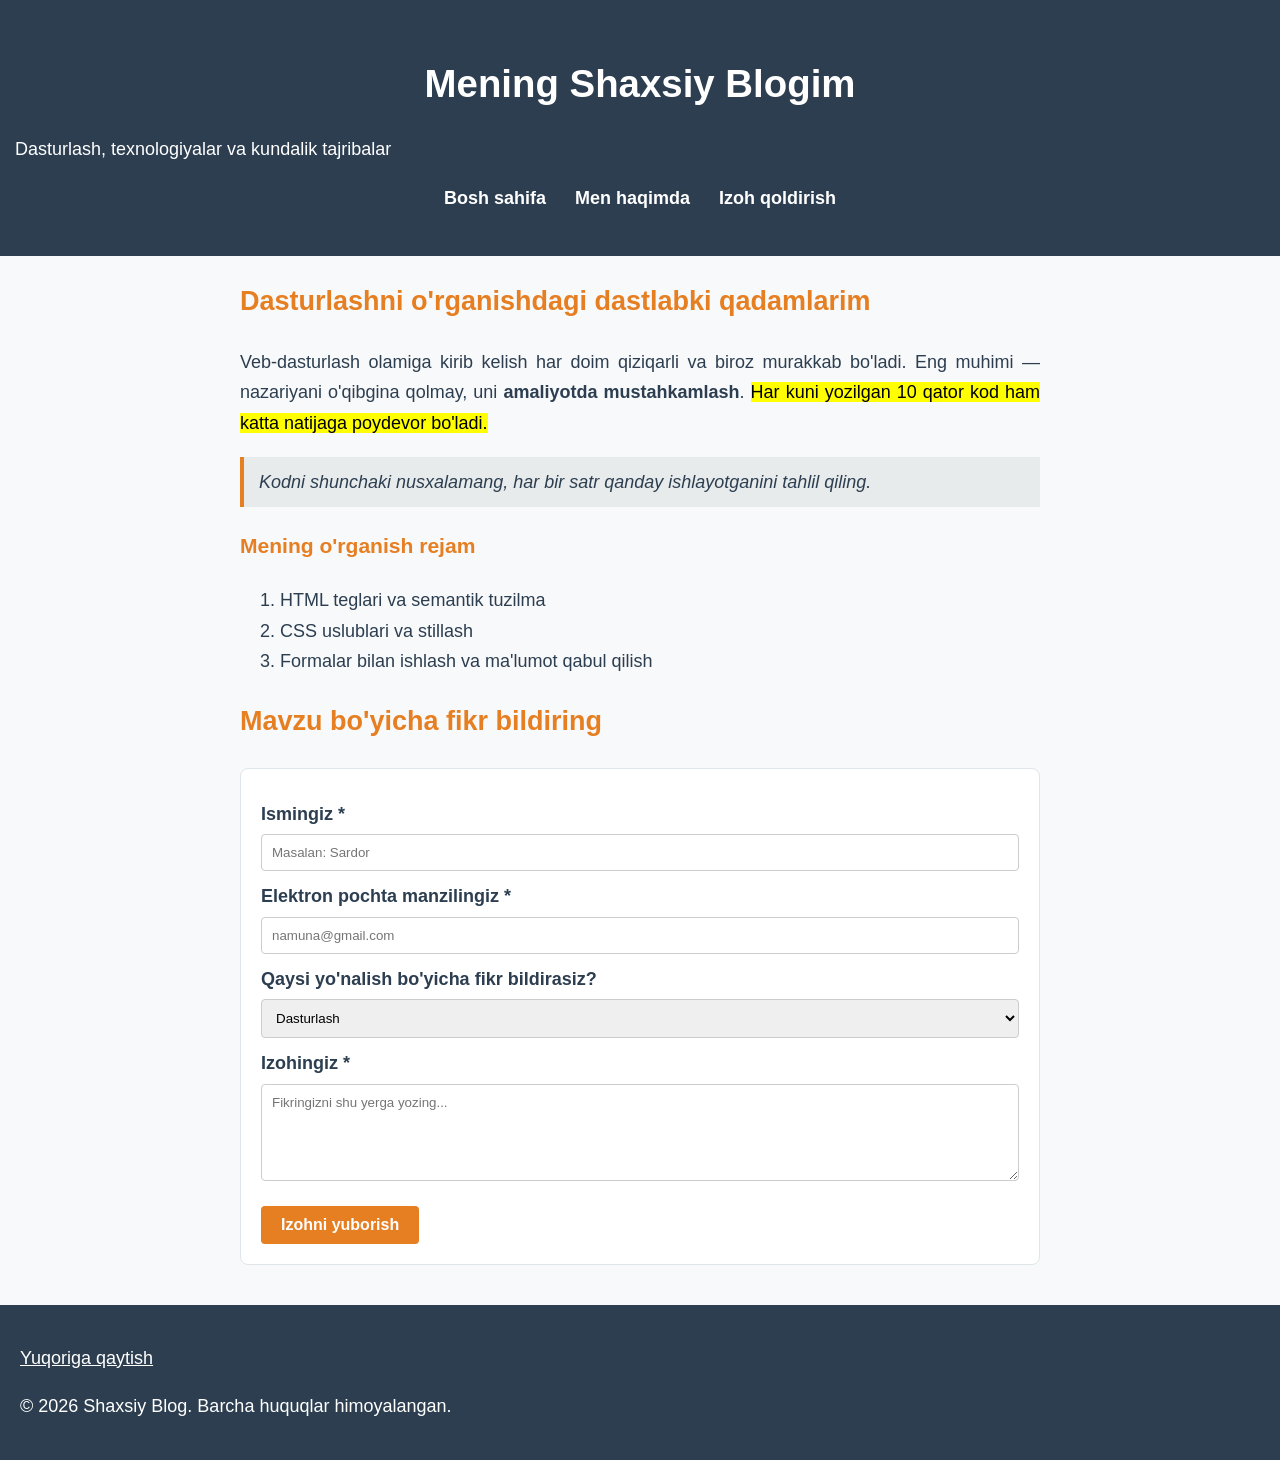
<file: amaliyot_1/index.html>
<!DOCTYPE html>
<html lang="uz">
<head>
  <meta charset="UTF-8">
  <meta name="viewport" content="width=device-width, initial-scale=1.0">
  <title>Shaxsiy Blog — Sardor</title>
  <link rel="stylesheet" href="css/style.css">
</head>
<body id="top">

  <header>
    <h1>Mening Shaxsiy Blogim</h1>
    <p>Dasturlash, texnologiyalar va kundalik tajribalar</p>
    <nav>
      <ul>
        <li><a href="index.html">Bosh sahifa</a></li>
        <li><a href="batafsil.html">Men haqimda</a></li>
        <li><a href="#izoh-bolimi">Izoh qoldirish</a></li>
      </ul>
    </nav>
  </header>

  <main>
    <!-- Blog maqolasi -->
    <article>
      <section>
        <h2>Dasturlashni o'rganishdagi dastlabki qadamlarim</h2>
        <p>
          Veb-dasturlash olamiga kirib kelish har doim qiziqarli va biroz murakkab bo'ladi. 
          Eng muhimi &mdash; nazariyani o'qibgina qolmay, uni <strong>amaliyotda mustahkamlash</strong>. 
          <mark>Har kuni yozilgan 10 qator kod ham katta natijaga poydevor bo'ladi.</mark>
        </p>
        <blockquote>
          Kodni shunchaki nusxalamang, har bir satr qanday ishlayotganini tahlil qiling.
        </blockquote>
      </section>

      <section>
        <h3>Mening o'rganish rejam</h3>
        <ol>
          <li>HTML teglari va semantik tuzilma</li>
          <li>CSS uslublari va stillash</li>
          <li>Formalar bilan ishlash va ma'lumot qabul qilish</li>
        </ol>
      </section>
    </article>

    <!-- Izoh qoldirish formasi -->
    <section id="izoh-bolimi">
      <h2>Mavzu bo'yicha fikr bildiring</h2>
      <form action="#" method="post">
        
        <label for="ism">Ismingiz *</label>
        <input type="text" id="ism" name="ism" placeholder="Masalan: Sardor" required>

        <label for="email">Elektron pochta manzilingiz *</label>
        <input type="email" id="email" name="email" placeholder="namuna@gmail.com" required>

        <label for="mavzu">Qaysi yo'nalish bo'yicha fikr bildirasiz?</label>
        <select id="mavzu" name="mavzu">
          <option value="dasturlash">Dasturlash</option>
          <option value="talim">Ta'lim jarayoni</option>
          <option value="boshqa">Boshqa fikr-mulohazalar</option>
        </select>

        <label for="izoh">Izohingiz *</label>
        <textarea id="izoh" name="izoh" rows="5" placeholder="Fikringizni shu yerga yozing..." required></textarea>

        <button type="submit">Izohni yuborish</button>
      </form>
    </section>
  </main>

  <footer>
    <p><a href="#top">Yuqoriga qaytish</a></p>
    <p>&copy; 2026 Shaxsiy Blog. Barcha huquqlar himoyalangan.</p>
  </footer>

</body>
</html>
</file>
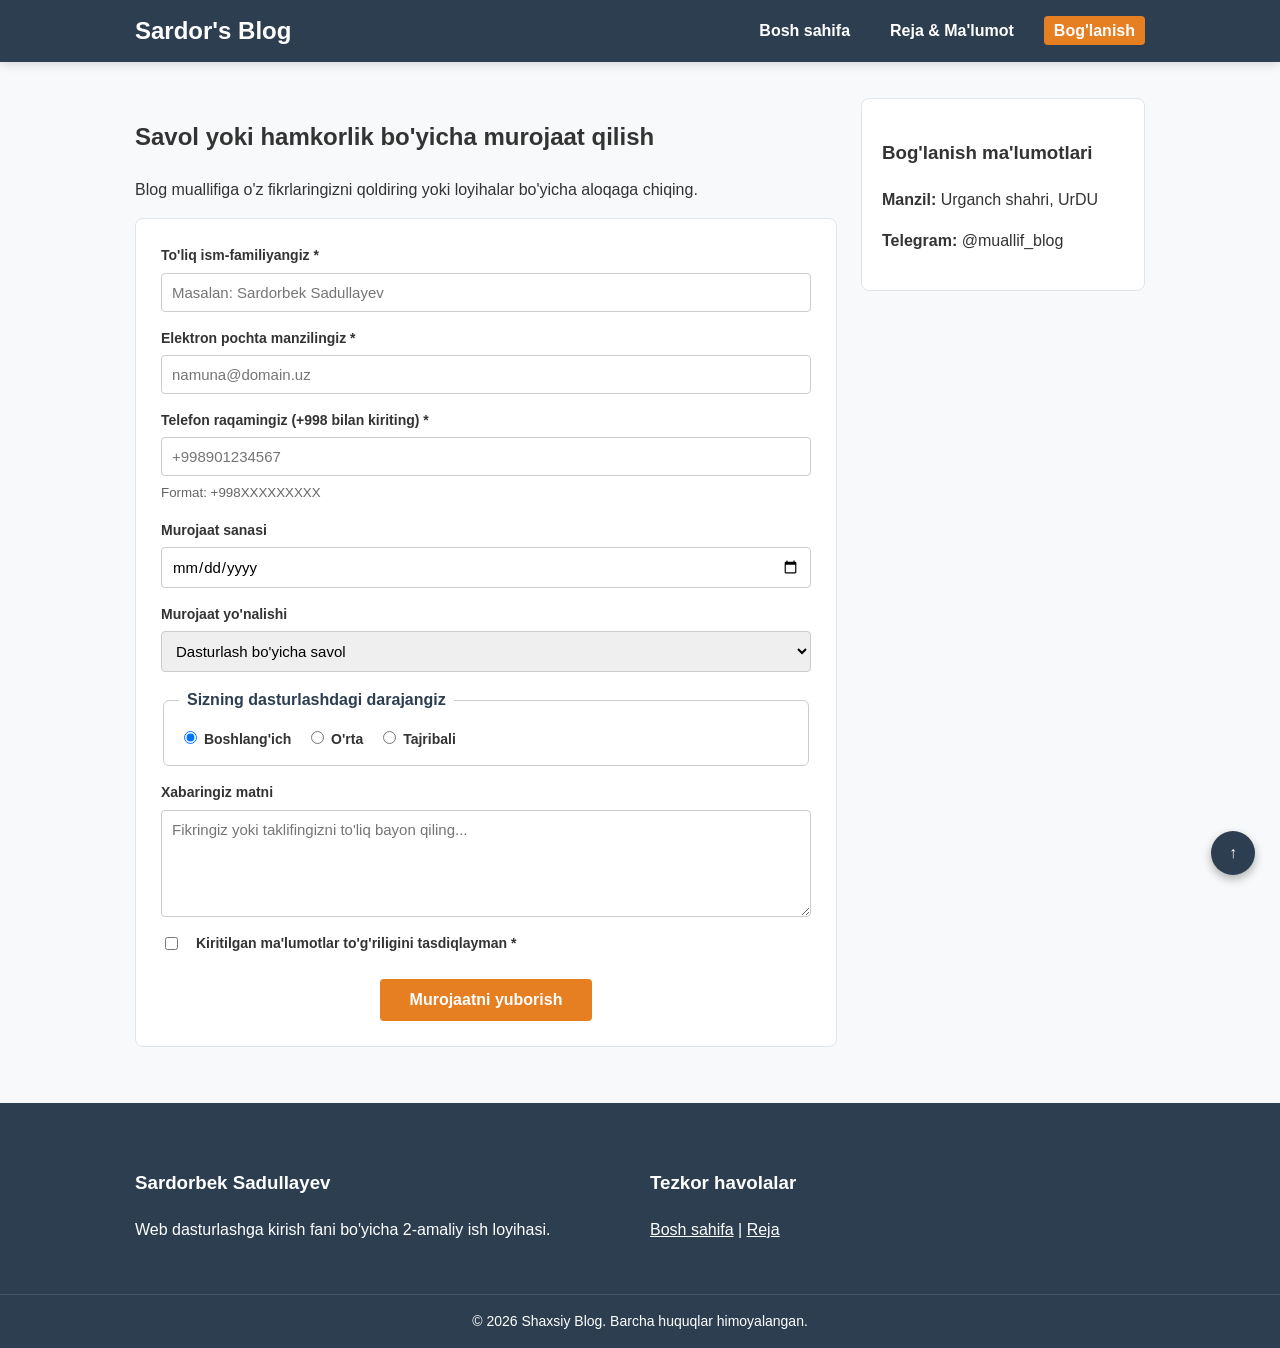
<file: amaliy_2/aloqa.html>
<!DOCTYPE html>
<html lang="uz">
<head>
  <meta charset="UTF-8">
  <meta name="viewport" content="width=device-width, initial-scale=1.0">
  <title>Bog'lanish va Ro'yxatdan o'tish — Shaxsiy Blog</title>
  <link rel="stylesheet" href="css/style.css">
</head>
<body id="top">

  <header>
    <div class="navbar">
      <a href="index.html" class="logo">Sardor's Blog</a>
      <nav>
        <ul>
          <li><a href="index.html">Bosh sahifa</a></li>
          <li><a href="batafsil.html">Reja & Ma'lumot</a></li>
          <li><a href="aloqa.html" class="active">Bog'lanish</a></li>
        </ul>
      </nav>
    </div>
  </header>

  <div class="container content-wrapper">
    <main class="main-content">
      <section>
        <h1>Savol yoki hamkorlik bo'yicha murojaat qilish</h1>
        <p>Blog muallifiga o'z fikrlaringizni qoldiring yoki loyihalar bo'yicha aloqaga chiqing.</p>

        <!-- A6 - A9. Katta forma (kamida 8 ta maydon) -->
        <form action="#" method="post">

          <!-- 1-maydon: text (required) -->
          <div class="form-group">
            <label for="ism">To'liq ism-familiyangiz *</label>
            <input type="text" id="ism" name="ism" placeholder="Masalan: Sardorbek Sadullayev" required>
          </div>

          <!-- 2-maydon: email (required) -->
          <div class="form-group">
            <label for="email">Elektron pochta manzilingiz *</label>
            <input type="email" id="email" name="email" placeholder="namuna@domain.uz" required>
          </div>

          <!-- 3-maydon: tel (pattern bilan) -->
          <div class="form-group">
            <label for="tel">Telefon raqamingiz (+998 bilan kiriting) *</label>
            <input type="tel" id="tel" name="tel" placeholder="+998901234567" pattern="\+998[0-9]{9}" required>
            <small style="color: #666;">Format: +998XXXXXXXXX</small>
          </div>

          <!-- 4-maydon: date -->
          <div class="form-group">
            <label for="sana">Murojaat sanasi</label>
            <input type="date" id="sana" name="sana">
          </div>

          <!-- 5-maydon: select -->
          <div class="form-group">
            <label for="mavzu">Murojaat yo'nalishi</label>
            <select id="mavzu" name="mavzu">
              <option value="savol">Dasturlash bo'yicha savol</option>
              <option value="taklif">Hamkorlik taklifi</option>
              <option value="xatolik">Saytdagi xatolik haqida xabar</option>
            </select>
          </div>

          <!-- 6-maydon: Radio guruh (fieldset + legend bilan) -->
          <fieldset>
            <legend>Sizning dasturlashdagi darajangiz</legend>
            <div class="form-group-inline">
              <label><input type="radio" name="daraja" value="boshlangich" checked> Boshlang'ich</label>
              <label><input type="radio" name="daraja" value="orta"> O'rta</label>
              <label><input type="radio" name="daraja" value="tajribali"> Tajribali</label>
            </div>
          </fieldset>

          <!-- 7-maydon: textarea -->
          <div class="form-group">
            <label for="xabar">Xabaringiz matni</label>
            <textarea id="xabar" name="xabar" rows="5" placeholder="Fikringiz yoki taklifingizni to'liq bayon qiling..."></textarea>
          </div>

          <!-- 8-maydon: checkbox -->
          <div class="form-group-inline">
            <input type="checkbox" id="rozilik" name="rozilik" required>
            <label for="rozilik">Kiritilgan ma'lumotlar to'g'riligini tasdiqlayman *</label>
          </div>

          <!-- B11. Submit tugmasi Flexbox bilan markazlashgan -->
          <div class="btn-wrapper">
            <button type="submit">Murojaatni yuborish</button>
          </div>

        </form>
      </section>
    </main>

    <aside>
      <h3>Bog'lanish ma'lumotlari</h3>
      <p><strong>Manzil:</strong> Urganch shahri, UrDU</p>
      <p><strong>Telegram:</strong> @muallif_blog</p>
    </aside>
  </div>

  <a href="#top" class="back-to-top" title="Yuqoriga qaytish">&#8593;</a>

  <footer>
    <div class="container footer-content">
      <div class="footer-col">
        <h3>Sardorbek Sadullayev</h3>
        <p>Web dasturlashga kirish fani bo'yicha 2-amaliy ish loyihasi.</p>
      </div>
      <div class="footer-col">
        <h3>Tezkor havolalar</h3>
        <p><a href="index.html" style="color: white;">Bosh sahifa</a> | <a href="batafsil.html" style="color: white;">Reja</a></p>
      </div>
    </div>
    <div class="footer-bottom">
      &copy; 2026 Shaxsiy Blog. Barcha huquqlar himoyalangan.
    </div>
  </footer>

</body>
</html>
</file>
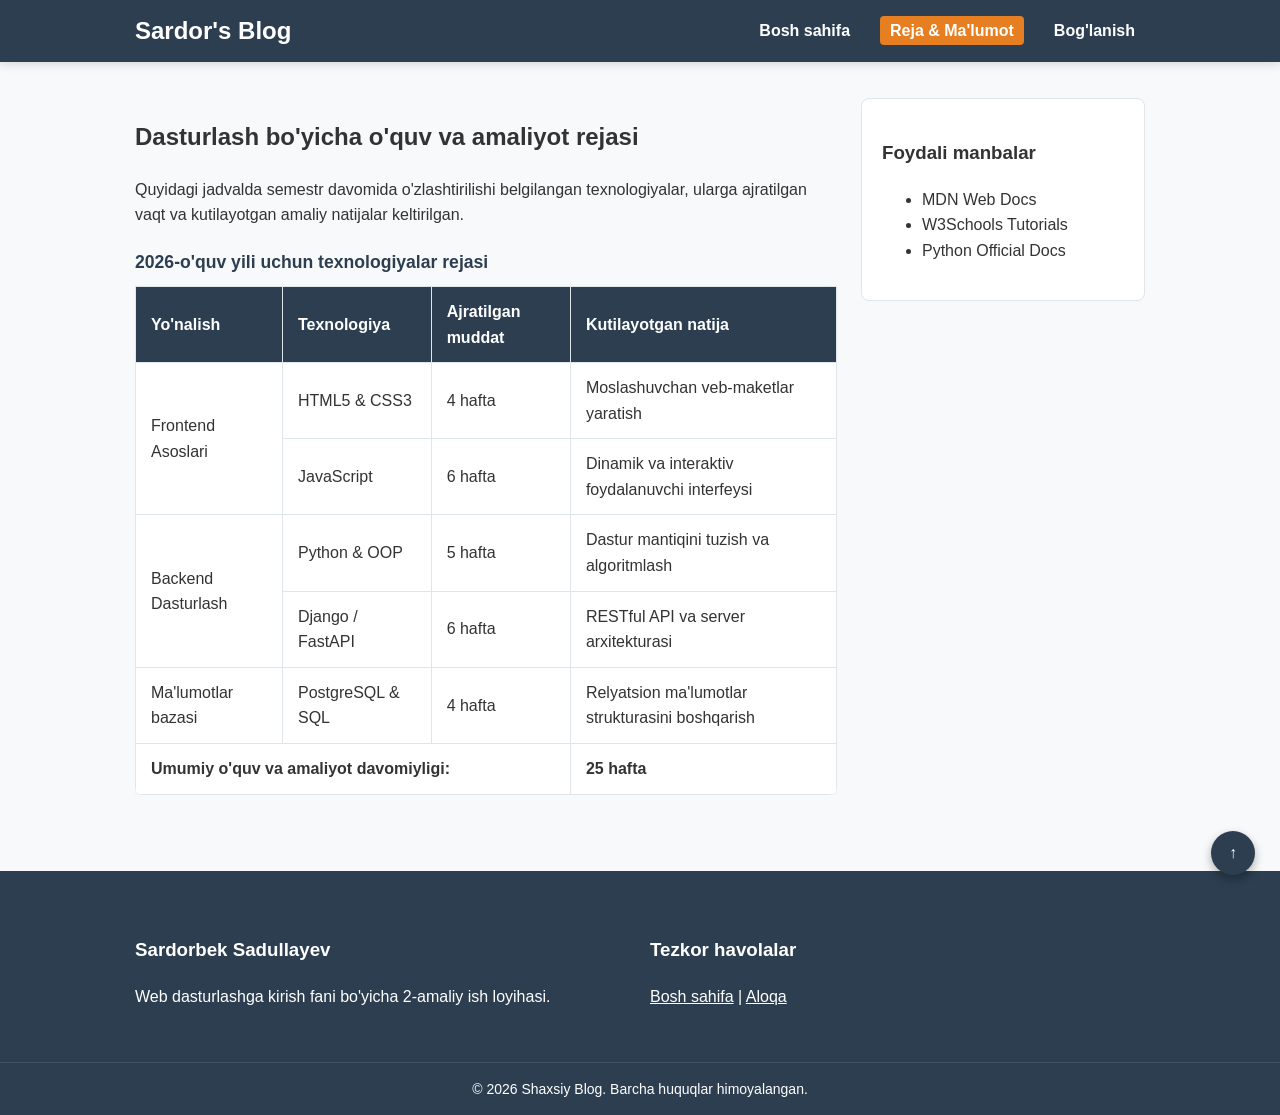
<file: amaliy_2/batafsil.html>
<!DOCTYPE html>
<html lang="uz">
<head>
  <meta charset="UTF-8">
  <meta name="viewport" content="width=device-width, initial-scale=1.0">
  <title>O'quv rejasi va Texnologiyalar — Shaxsiy Blog</title>
  <link rel="stylesheet" href="css/style.css">
</head>
<body id="top">

  <header>
    <div class="navbar">
      <a href="index.html" class="logo">Sardor's Blog</a>
      <nav>
        <ul>
          <li><a href="index.html">Bosh sahifa</a></li>
          <li><a href="batafsil.html" class="active">Reja & Ma'lumot</a></li>
          <li><a href="aloqa.html">Bog'lanish</a></li>
        </ul>
      </nav>
    </div>
  </header>

  <div class="container content-wrapper">
    <main class="main-content">
      <section>
        <h1>Dasturlash bo'yicha o'quv va amaliyot rejasi</h1>
        <p>
          Quyidagi jadvalda semestr davomida o'zlashtirilishi belgilangan texnologiyalar, 
          ularga ajratilgan vaqt va kutilayotgan amaliy natijalar keltirilgan.
        </p>

        <!-- A3 - A5. Talablarga to'liq javob beruvchi Jadval -->
        <div class="table-responsive">
          <table>
            <caption>2026-o'quv yili uchun texnologiyalar rejasi</caption>
            <thead>
              <tr>
                <th>Yo'nalish</th>
                <th>Texnologiya</th>
                <th>Ajratilgan muddat</th>
                <th>Kutilayotgan natija</th>
              </tr>
            </thead>
            <tbody>
              <tr>
                <!-- rowspan: 2 qatorni birlashtiradi -->
                <td rowspan="2">Frontend Asoslari</td>
                <td>HTML5 & CSS3</td>
                <td>4 hafta</td>
                <td>Moslashuvchan veb-maketlar yaratish</td>
              </tr>
              <tr>
                <td>JavaScript</td>
                <td>6 hafta</td>
                <td>Dinamik va interaktiv foydalanuvchi interfeysi</td>
              </tr>
              <tr>
                <!-- rowspan: 2 qatorni birlashtiradi -->
                <td rowspan="2">Backend Dasturlash</td>
                <td>Python & OOP</td>
                <td>5 hafta</td>
                <td>Dastur mantiqini tuzish va algoritmlash</td>
              </tr>
              <tr>
                <td>Django / FastAPI</td>
                <td>6 hafta</td>
                <td>RESTful API va server arxitekturasi</td>
              </tr>
              <tr>
                <td>Ma'lumotlar bazasi</td>
                <td>PostgreSQL & SQL</td>
                <td>4 hafta</td>
                <td>Relyatsion ma'lumotlar strukturasini boshqarish</td>
              </tr>
              <tr>
                <!-- colspan: 3 ta ustunni birlashtirib umumiy hisobot beradi -->
                <td colspan="3"><strong>Umumiy o'quv va amaliyot davomiyligi:</strong></td>
                <td><strong>25 hafta</strong></td>
              </tr>
            </tbody>
          </table>
        </div>
      </section>
    </main>

    <aside>
      <h3>Foydali manbalar</h3>
      <ul>
        <li>MDN Web Docs</li>
        <li>W3Schools Tutorials</li>
        <li>Python Official Docs</li>
      </ul>
    </aside>
  </div>

  <a href="#top" class="back-to-top" title="Yuqoriga qaytish">&#8593;</a>

  <footer>
    <div class="container footer-content">
      <div class="footer-col">
        <h3>Sardorbek Sadullayev</h3>
        <p>Web dasturlashga kirish fani bo'yicha 2-amaliy ish loyihasi.</p>
      </div>
      <div class="footer-col">
        <h3>Tezkor havolalar</h3>
        <p><a href="index.html" style="color: white;">Bosh sahifa</a> | <a href="aloqa.html" style="color: white;">Aloqa</a></p>
      </div>
    </div>
    <div class="footer-bottom">
      &copy; 2026 Shaxsiy Blog. Barcha huquqlar himoyalangan.
    </div>
  </footer>

</body>
</html>
</file>
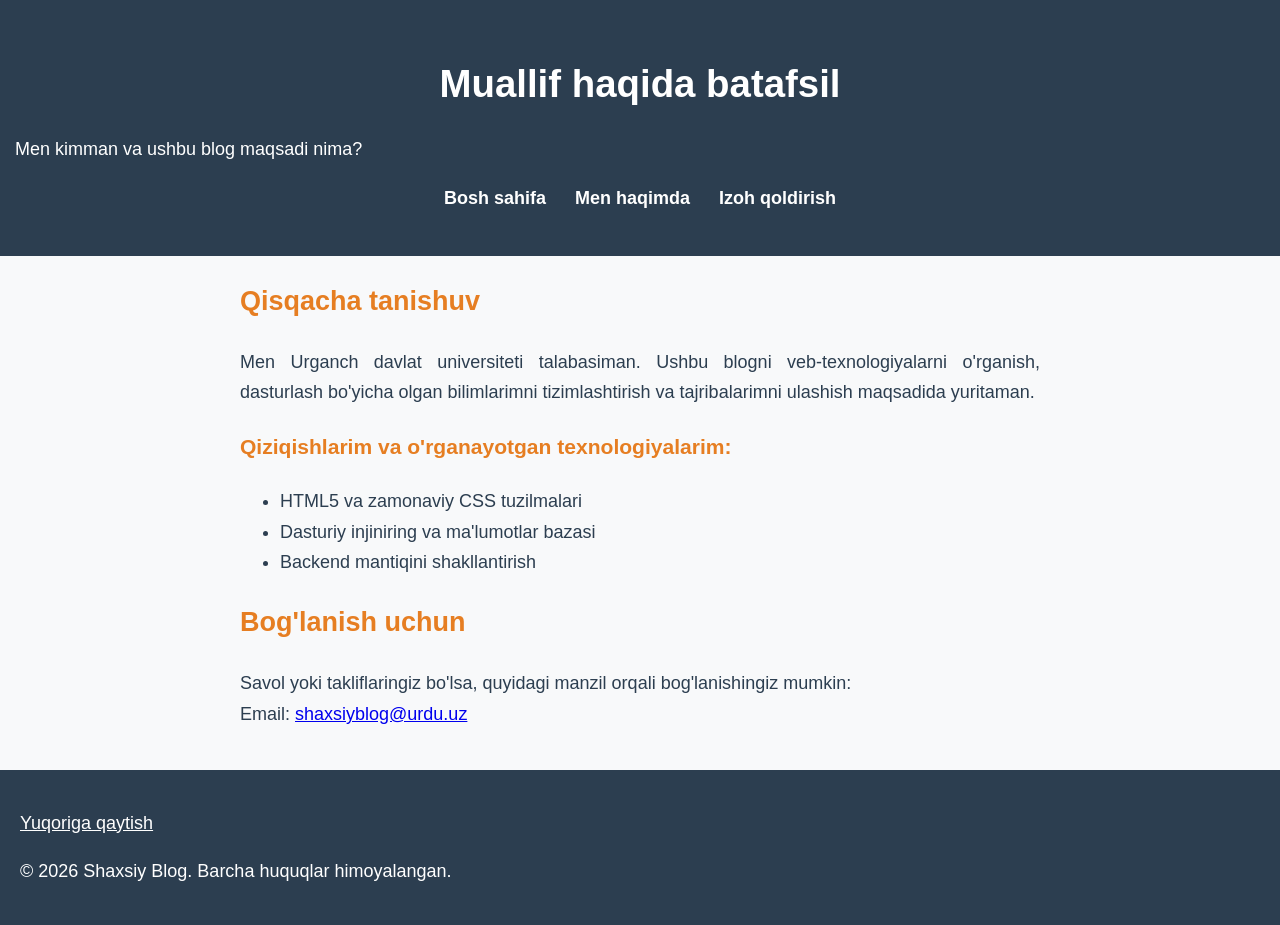
<file: amaliyot_1/batafsil.html>
<!DOCTYPE html>
<html lang="uz">
<head>
  <meta charset="UTF-8">
  <meta name="viewport" content="width=device-width, initial-scale=1.0">
  <title>Muallif haqida — Shaxsiy Blog</title>
  <link rel="stylesheet" href="css/style.css">
</head>
<body id="top">

  <header>
    <h1>Muallif haqida batafsil</h1>
    <p>Men kimman va ushbu blog maqsadi nima?</p>
    <nav>
      <ul>
        <li><a href="index.html">Bosh sahifa</a></li>
        <li><a href="batafsil.html">Men haqimda</a></li>
        <li><a href="index.html#izoh-bolimi">Izoh qoldirish</a></li>
      </ul>
    </nav>
  </header>

  <main>
    <section>
      <h2>Qisqacha tanishuv</h2>
      <p>
        Men Urganch davlat universiteti talabasiman. Ushbu blogni veb-texnologiyalarni o'rganish, 
        dasturlash bo'yicha olgan bilimlarimni tizimlashtirish va tajribalarimni ulashish maqsadida yuritaman.
      </p>
      
      <h3>Qiziqishlarim va o'rganayotgan texnologiyalarim:</h3>
      <ul>
        <li>HTML5 va zamonaviy CSS tuzilmalari</li>
        <li>Dasturiy injiniring va ma'lumotlar bazasi</li>
        <li>Backend mantiqini shakllantirish</li>
      </ul>
    </section>

    <section>
      <h2>Bog'lanish uchun</h2>
      <p>
        Savol yoki takliflaringiz bo'lsa, quyidagi manzil orqali bog'lanishingiz mumkin:<br>
        Email: <a href="mailto:shaxsiyblog@urdu.uz">shaxsiyblog@urdu.uz</a>
      </p>
    </section>
  </main>

  <footer>
    <p><a href="#top">Yuqoriga qaytish</a></p>
    <p>&copy; 2026 Shaxsiy Blog. Barcha huquqlar himoyalangan.</p>
  </footer>

</body>
</html>
</file>
<file: amaliyot_1/css/style.css>
:root {
  --asosiy: #2c3e50;
  --aksent: #e67e22;
  --fon: #f8f9fa;
  --oq: #ffffff;
  --kulrang: #dfe6e9;
  --asosiy-och: rgba(44, 62, 80, 0.08);
}

body {
  font-family: 'Roboto', Arial, sans-serif;
  font-size: 18px;
  line-height: 1.7;
  color: var(--asosiy);
  background-color: var(--fon);
  margin: 0;
  padding: 0;
}

header {
  color: var(--oq);
  background-color: var(--asosiy);
  text-align: center;
  padding: 25px 15px;
}

h1 {
  font-size: 2.4rem;
  margin-bottom: 5px;
}

h2, h3 {
  color: var(--aksent);
}

nav ul {
  list-style: none;
  padding: 0;
}

nav li {
  display: inline;
  margin: 0 12px;
}

nav a {
  color: var(--oq);
  font-weight: 700;
  text-decoration: none;
}

nav a:hover {
  text-decoration: underline;
}

main {
  max-width: 800px;
  margin: 20px auto;
  padding: 0 20px;
}

p {
  text-align: justify;
}

/* Izoh qoldirish formasi stili */
form {
  background-color: var(--oq);
  border: 1px solid var(--kulrang);
  padding: 20px;
  border-radius: 8px;
}

form label {
  font-weight: 700;
  display: block;
  margin-top: 10px;
}

form input[type="text"],
form input[type="email"],
form textarea,
form select {
  width: 100%;
  padding: 10px;
  margin-top: 5px;
  border: 1px solid #ccc;
  border-radius: 4px;
  box-sizing: border-box;
  font-family: inherit;
}

form button {
  margin-top: 15px;
  background-color: var(--aksent);
  color: var(--oq);
  border: none;
  padding: 10px 20px;
  font-size: 16px;
  font-weight: 700;
  cursor: pointer;
  border-radius: 4px;
}

form button:hover {
  opacity: 0.9;
}

blockquote {
  border-left: 4px solid var(--aksent);
  padding-left: 15px;
  font-style: italic;
  background-color: var(--asosiy-och);
  margin: 15px 0;
  padding: 10px 15px;
}

footer {
  text-align: center;
  padding: 20px;
  background-color: var(--asosiy);
  color: var(--oq);
  margin-top: 40px;
}

footer a {
  color: var(--oq);
}
</file>
<file: amaliy_2/css/style.css>
/* =========================================================
   Shaxsiy Blog — 2-amaliy ish
   Uslublar: Flexbox, Blok modeli, Pozitsiyalash
   ========================================================= */

/* B1. Quti modeli nollanishi */
*, *::before, *::after {
  box-sizing: border-box;
}

:root {
  --asosiy: #2c3e50;
  --aksent: #e67e22;
  --fon: #f8f9fa;
  --oq: #ffffff;
  --kulrang: #dfe6e9;
  --matn: #333333;
  --chegara: #cccccc;
}

body {
  font-family: 'Roboto', Arial, sans-serif;
  font-size: 16px;
  line-height: 1.6;
  color: var(--matn);
  background-color: var(--fon);
  margin: 0;
  padding: 0;
}

/* B2. Asosiy konteyner */
.container {
  max-width: 1050px;
  margin: 0 auto;
  padding: 16px 20px; /* B4. 2 qiymatli qisqa yozuv */
}

/* B5. Sarlavha va menyuni sticky qilish */
header {
  background-color: var(--asosiy);
  color: var(--oq);
  position: sticky;
  top: 0;
  z-index: 1000;
  box-shadow: 0 2px 10px rgba(0, 0, 0, 0.15);
}

/* B8. Flexbox navigatsiya */
.navbar {
  display: flex;
  justify-content: space-between;
  align-items: center;
  padding: 12px 20px;
  max-width: 1050px;
  margin: 0 auto;
}

.logo {
  font-size: 1.5rem;
  font-weight: 700;
  color: var(--oq);
  text-decoration: none;
}

nav ul {
  display: flex;
  gap: 20px;
  list-style: none;
  margin: 0;
  padding: 0;
}

nav a {
  color: var(--oq);
  text-decoration: none;
  font-weight: 600;
  padding: 6px 10px;
  border-radius: 4px;
  transition: background-color 0.2s ease;
}

nav a:hover,
nav a.active {
  background-color: var(--aksent);
}

/* Asosiy qism va aside joylashuvi (Flexbox) */
.content-wrapper {
  display: flex;
  flex-wrap: wrap;
  gap: 24px;
  margin-top: 20px;
}

main.main-content {
  flex: 3 1 600px;
}

/* Aside paneli */
aside {
  flex: 1 1 250px;
  background-color: var(--oq);
  padding: 20px;
  border-radius: 8px;
  border: 1px solid var(--kulrang);
  height: fit-content;
}

/* B3. Kartalar qatori va stili */
.card-grid {
  display: flex;
  flex-wrap: wrap; /* B9. Ekran torayganda pastga tushadi */
  gap: 20px;
  margin: 20px 0;
}

.card {
  flex: 1 1 280px; /* B9 talabi */
  background: var(--oq);
  border: 1px solid var(--kulrang);
  border-radius: 8px;
  padding: 20px;
  position: relative; /* B6. Belgining ota elementi */
  box-shadow: 0 4px 6px rgba(0, 0, 0, 0.05);
  transition: transform 0.2s ease, box-shadow 0.2s ease;
}

.card:hover {
  transform: translateY(-4px);
  box-shadow: 0 6px 12px rgba(0, 0, 0, 0.1);
}

/* B6. Kartadagi badge (belgi) - absolute */
.badge {
  position: absolute;
  top: -10px;
  right: 15px;
  background-color: var(--aksent);
  color: var(--oq);
  padding: 4px 10px;
  font-size: 12px;
  font-weight: 700;
  border-radius: 12px;
  text-transform: uppercase;
}

/* Media elementlar */
figure {
  margin: 15px 0;
  background: var(--oq);
  padding: 10px;
  border-radius: 6px;
  border: 1px solid var(--kulrang);
}

figure img {
  width: 100%;
  height: auto;
  border-radius: 4px;
  display: block;
}

figcaption {
  font-size: 14px;
  color: #666;
  text-align: center;
  margin-top: 8px;
  font-style: italic;
}

.video-box {
  width: 100%;
  aspect-ratio: 16 / 9;
  border: none;
  border-radius: 8px;
  margin-top: 15px;
}

/* A3-A5. Jadval stillari */
.table-responsive {
  overflow-x: auto;
  margin: 20px 0;
}

table {
  width: 100%;
  border-collapse: collapse;
  background-color: var(--oq);
  border-radius: 8px;
  overflow: hidden;
  box-shadow: 0 2px 5px rgba(0,0,0,0.05);
}

caption {
  font-weight: 700;
  font-size: 1.1rem;
  margin-bottom: 10px;
  color: var(--asosiy);
  text-align: left;
}

th, td {
  padding: 12px 15px;
  border: 1px solid var(--kulrang);
  text-align: left;
}

th {
  background-color: var(--asosiy);
  color: var(--oq);
  font-weight: 600;
}

tbody tr:hover {
  background-color: #f1f4f8;
}

/* B12. Forma stili va Flexbox */
form {
  background-color: var(--oq);
  padding: 25px;
  border-radius: 8px;
  border: 1px solid var(--kulrang);
  display: flex;
  flex-direction: column;
  gap: 15px;
}

fieldset {
  border: 1px solid var(--chegara);
  border-radius: 6px;
  padding: 15px;
}

legend {
  font-weight: 700;
  padding: 0 8px;
  color: var(--asosiy);
}

.form-group {
  display: flex;
  flex-direction: column;
  gap: 6px;
}

.form-group-inline {
  display: flex;
  gap: 15px;
  align-items: center;
}

label {
  font-weight: 600;
  font-size: 14px;
}

input[type="text"],
input[type="email"],
input[type="tel"],
input[type="date"],
select,
textarea {
  width: 100%;
  padding: 10px;
  border: 1px solid var(--chegara);
  border-radius: 4px;
  font-size: 15px;
  font-family: inherit;
}

input:focus,
textarea:focus,
select:focus {
  outline: 2px solid var(--aksent);
  border-color: transparent;
}

/* B11. Tugmani Flexbox bilan markazlashtirish */
.btn-wrapper {
  display: flex;
  justify-content: center;
  align-items: center;
  margin-top: 10px;
}

button[type="submit"] {
  background-color: var(--aksent);
  color: var(--oq);
  border: none;
  padding: 12px 30px;
  font-size: 16px;
  font-weight: 700;
  border-radius: 4px;
  cursor: pointer;
  transition: opacity 0.2s;
}

button[type="submit"]:hover {
  opacity: 0.9;
}

/* B7. "Yuqoriga" tugmasi - fixed */
.back-to-top {
  position: fixed;
  bottom: 25px;
  right: 25px;
  background-color: var(--asosiy);
  color: var(--oq);
  width: 44px;
  height: 44px;
  border-radius: 50%;
  text-decoration: none;
  display: flex; /* B11: flex markazlash */
  justify-content: center;
  align-items: center;
  font-weight: 700;
  box-shadow: 0 4px 10px rgba(0,0,0,0.3);
  z-index: 999;
}

.back-to-top:hover {
  background-color: var(--aksent);
}

/* B10. Flexbox bilan 2 ustunli Footer */
footer {
  background-color: var(--asosiy);
  color: var(--oq);
  margin-top: 40px;
  padding: 30px 0 15px 0;
}

.footer-content {
  display: flex;
  justify-content: space-between;
  flex-wrap: wrap;
  gap: 20px;
}

.footer-col {
  flex: 1 1 250px;
}

.footer-bottom {
  text-align: center;
  border-top: 1px solid rgba(255, 255, 255, 0.1);
  margin-top: 20px;
  padding-top: 15px;
  font-size: 14px;
}
</file>
